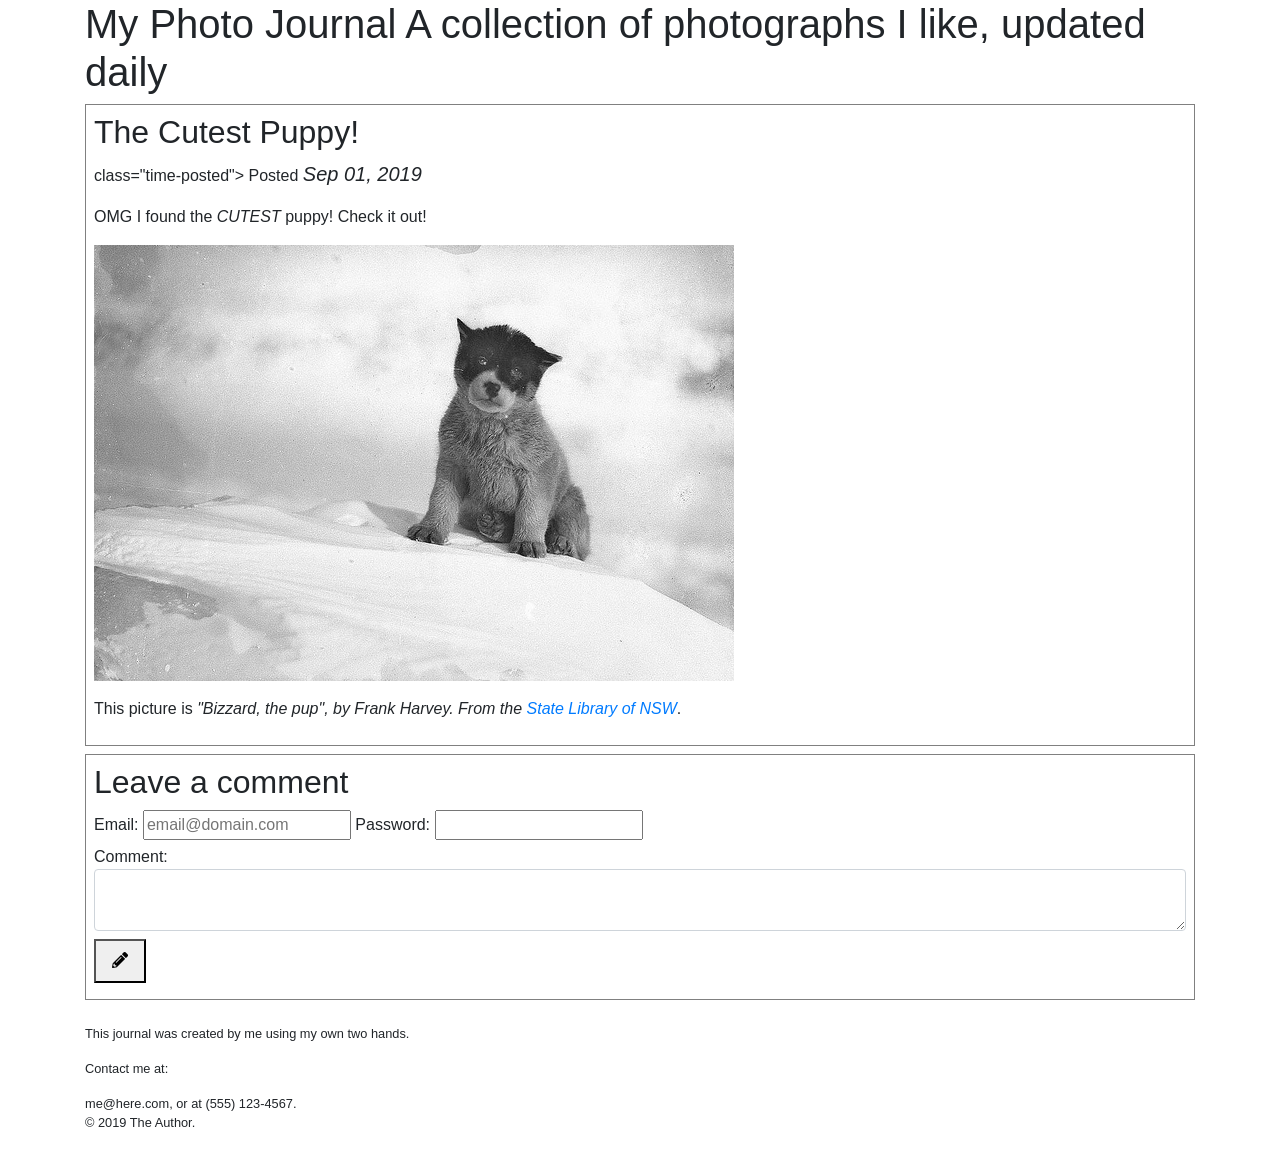
<file: Problem-a/index.html>
<!DOCTYPE html>
<html lang="en">

<head>
  <meta charset="utf-8">
  <title>Photo Journal - 09/01/2019</title>
  <link rel="stylesheet" href="https://stackpath.bootstrapcdn.com/bootstrap/4.4.1/css/bootstrap.min.css">
  <link rel="stylesheet" href="https://cdnjs.cloudflare.com/ajax/libs/font-awesome/5.11.2/css/all.min.css">
  <link rel="stylesheet" href="css/style.css">
</head>

<body class="container">

  <!-- Page Title -->
    <h1>My Photo Journal
      A collection of photographs I like, updated daily</h1>

  <!-- Image Post -->
<main>
    <section>
      
        <h2>The Cutest Puppy!</h2>
        <p> class="time-posted"> Posted <time>Sep 01, 2019</time></p>
      

      <p>OMG I found the <em>CUTEST</em> puppy! Check it out!</p>
      <p>
        <img src="img/2959326615_af04f9878a_z.jpg">
      </p>
      <p>This picture is <cite>"Bizzard, the pup", by Frank Harvey. From the <a
            href="https://www.flickr.com/photos/statelibraryofnsw/2959326615/" alt="small puppy">State Library of NSW</a></cite>.</p>
  </section>

    <!-- Comment Form -->
    <section>
      <form>
        <h2>Leave a comment</h2>
        <div>
          <label>Email:</label> <input id="email_input" 
            placeholder="email@domain.com">
          <label>Password:</label> <input  id="password_input" >
        </div>
        <div>
          Comment:
          <textarea  class="form-control" id="comment_field"></textarea>
        </div>
        <button type="submit"><i class="fas fa-pencil-alt"></i></button>
      </form>
    </section>
  </main>

  <!-- Author Info -->
 <footer>
    <p>This journal was created by me using my own two hands.</p>
    <p>
      Contact me at:
   <address><a>me@here.com</a>, or at <a>(555) 123-4567</a>.</address.
    </p>
    <p> &copy; 2019 The Author.</p>
  </footer>
</body>

</html>
</file>
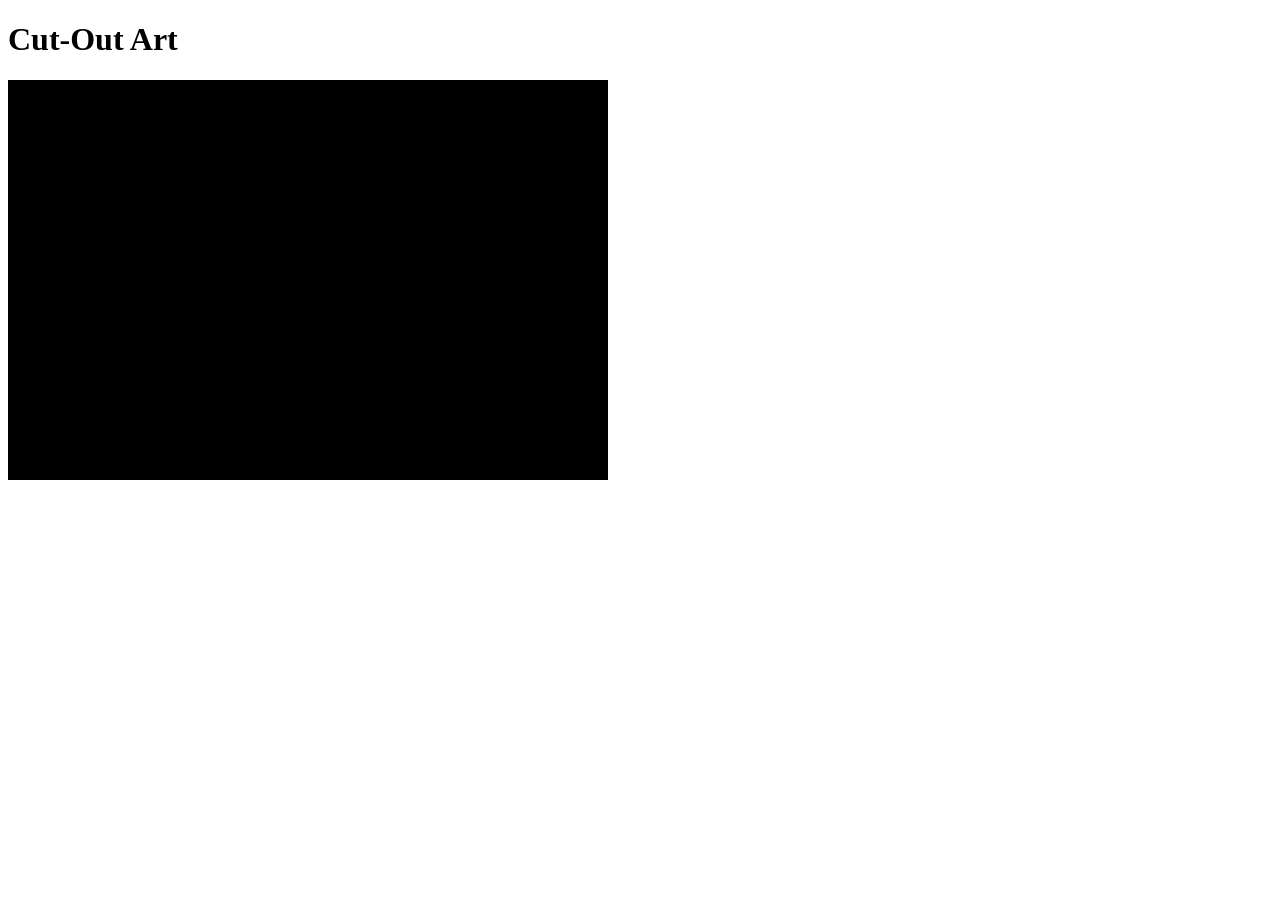
<file: problem-b/index.html>
<!DOCTYPE html>
<html lang="en">
<head>
    <meta charset="UTF-8">  
    <title>Cut-Out Art</title>
    <link rel="stylesheet" href="css/style.css">
</head>
<body>
    <h1>Cut-Out Art</h1>
    
    <svg xmlns="http://www.w3.org/2000/svg" width=600 height=400>

        <rect x=0 y=0 width=600 height=400 />

        <!-- 1. These circles should have a color (`fill`) of `#5f5f5f` -->
        <circle cx=225 cy=130 r=100 />
        <circle cx=375 cy=130 r=100 />

        <!-- 2. These paths should have a `stroke` of `#5f5f5f` and 
             a `stroke-width` of 8px -->
        <path d="M150,140 A 90,90 0 0,0 150,330 z" />
        <path d="M450,140 A 90,90 0 1,1 450,330 z" />

        <!-- 3. These circles should be colored white -->
        <circle class="small" cx=225 cy=110 r=50 />
        <circle class="small" cx=375 cy=110 r=50 />

        <g class="contained">
            <!-- 4. These circles should be colored `#573d29` -->
            <circle class="small" cx=225 cy=120 r=20 />
            <circle class="small" cx=375 cy=120 r=20 />
        </g>
             
        <g class="contained">
            <!-- 5. The circle and rectangle in this group should be colored `#c0c0c0` 
                 and have a stroke of `none`
                 Use a single rule (with the group selector) -->
            <circle cx=300 cy=255 r=100 />
            
            <rect id="rect" x=225 y=210 width=150 height=75 />
        </g>

        <!-- 6. This path should also be filled with a color `#c0c0c0`, 
             but have a stroke colored `#bd250d` with a width of 4px -->
        <!-- 7. In addition, when you `hover` over this path, its fill should also
             become `#bd250d`. -->
        <path id="interactive" d="M253,210 L236,275 A 60,60 0 0,0 364,275 L347,210 Z" />
        
        <use href="#rect" /> <!-- ignore this -->
                
        <!-- 8. These rectangles should have an `opacity` of 0
             Note that the previous rectangle in the "contained" group should 
             remain opaque (`opacity` of 1).
        -->
        <rect x=100 y=160 width=150 height=150 />
        <rect x=350 y=160 width=150 height=150 />
        <rect x=235 y=340 width=130 height=150 />
        
        <!-- 9. Finally, this path should have no stroke.
             Hint: consider using a pseudo-class -->
        <path d="M250,210 a 50,50 0 1,0 100,0 a 50,50 0 1,0 -100,0"/>

    </svg>
</body>
</html>
</file>
<file: Problem-a/css/style.css>
/* A class for the time posted line for each blog post */
.time-posted {
  font-weight: 500;
}

time {
  font-style: italic;
  font-size: 1.25rem;
}

header {
  padding: .5rem 0;
}

section {
  margin: .5rem 0;
  padding: .5rem;
  border: 1px solid gray;
}

button {
  margin: .5rem 0;
  padding: .5rem 1rem;
}


footer {
  padding-top: 1rem;
  font-size: 80%;
}
</file>
<file: problem-b/css/style.css>
/* 1. These circles should have a color (`fill`) of `#5f5f5f`*/


/* 2. These paths should have a `stroke` of `#5f5f5f` and 
             a `stroke-width` of 8px*/


/* 3. These circles should be colored white*/



/* 4. These circles should be colored `#573d29*/



/* 5. The circle and rectangle in this group should be colored `#c0c0c0` 
                 and have a stroke of `none`
                 Use a single rule (with the group selector)*/



/* 6. This path should also be filled with a color `#c0c0c0`, 
             but have a stroke colored `#bd250d` with a width of 4px*/



/* 7. In addition, when you `hover` over this path, its fill should also
             become `#bd250d`*/



/* 8. These rectangles should have an `opacity` of 0
             Note that the previous rectangle in the "contained" group should 
             remain opaque (`opacity` of 1).*/



/* 9. Finally, this path should have no stroke.
             Hint: consider using a pseudo-clas */
</file>
